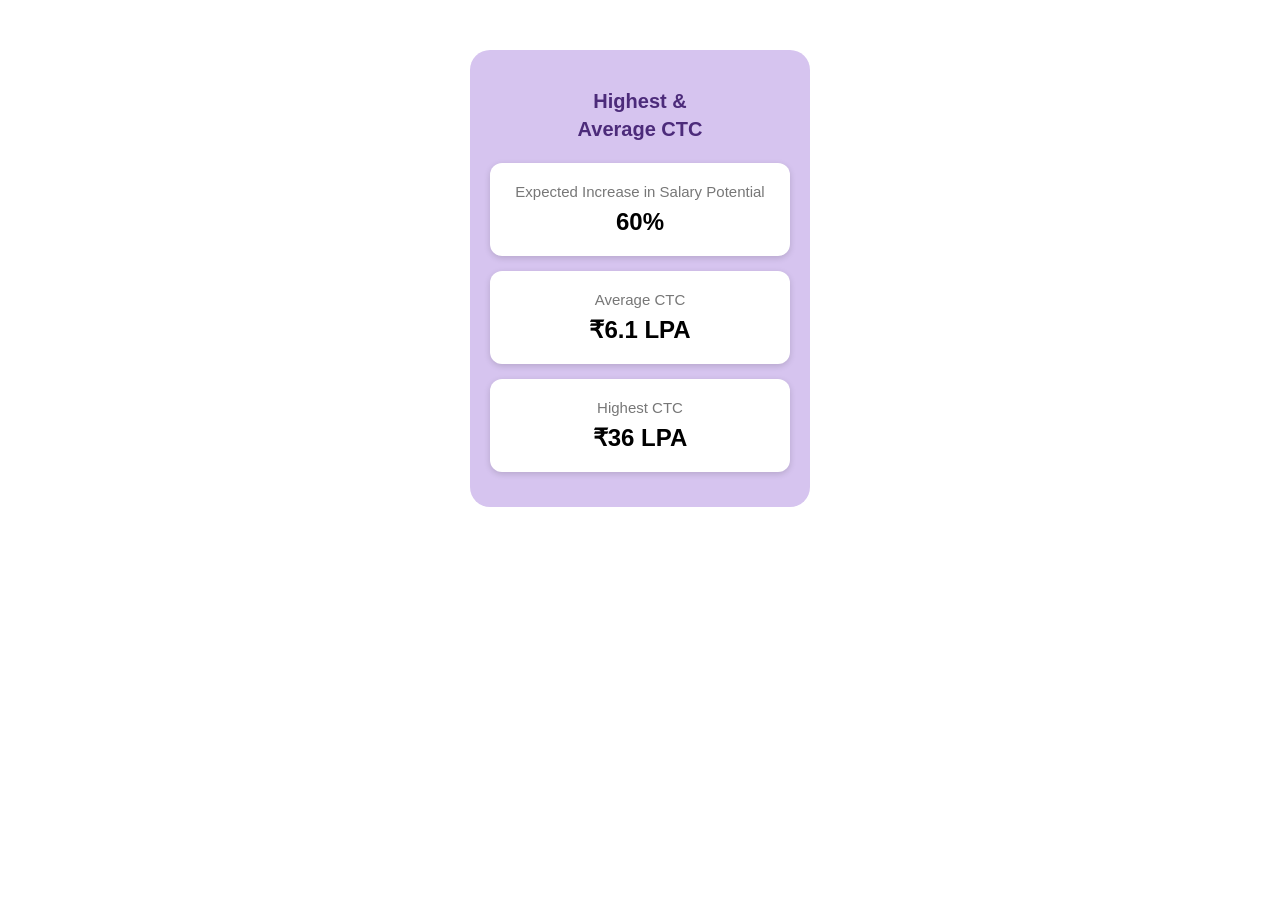
<file: Module-2/Designing_layouts1/Simple Vertical Box/vertical.html>
<!DOCTYPE html>
<html lang="en">
<head>
    <meta charset="UTF-8">
    <meta name="viewport" content="width=device-width, initial-scale=1.0">
    <title>Vertical Box</title>

    <style>
        .container {
            width: 300px;
            background-color: #d6c4ef; 
            padding: 20px;
            border-radius: 20px;
            margin: 50px auto;
            text-align: center;
            font-family: Arial, sans-serif;
        }

        .container h2 {
            font-size: 20px;
            color: #4c2b7a;
            margin-bottom: 20px;
            line-height: 1.4;
        }

        .box {
            background: white;
            padding: 20px;
            margin: 15px 0;
            border-radius: 12px;
            box-shadow: 0 2px 6px rgba(0,0,0,0.15);
        }

        .box-title {
            font-size: 15px;
            color: #777;
            margin-bottom: 8px;
        }

        .box-value {
            font-size: 24px;
            font-weight: bold;
            color: black;
        }
    </style>

</head>
<body>

    <div class="container">
        <h2>Highest & <br> Average CTC</h2>

        <div class="box">
            <div class="box-title">Expected Increase in Salary Potential</div>
            <div class="box-value">60%</div>
        </div>

        <div class="box">
            <div class="box-title">Average CTC</div>
            <div class="box-value">₹6.1 LPA</div>
        </div>

        <div class="box">
            <div class="box-title">Highest CTC</div>
            <div class="box-value">₹36 LPA</div>
        </div>
    </div>

</body>
</html>
</file>
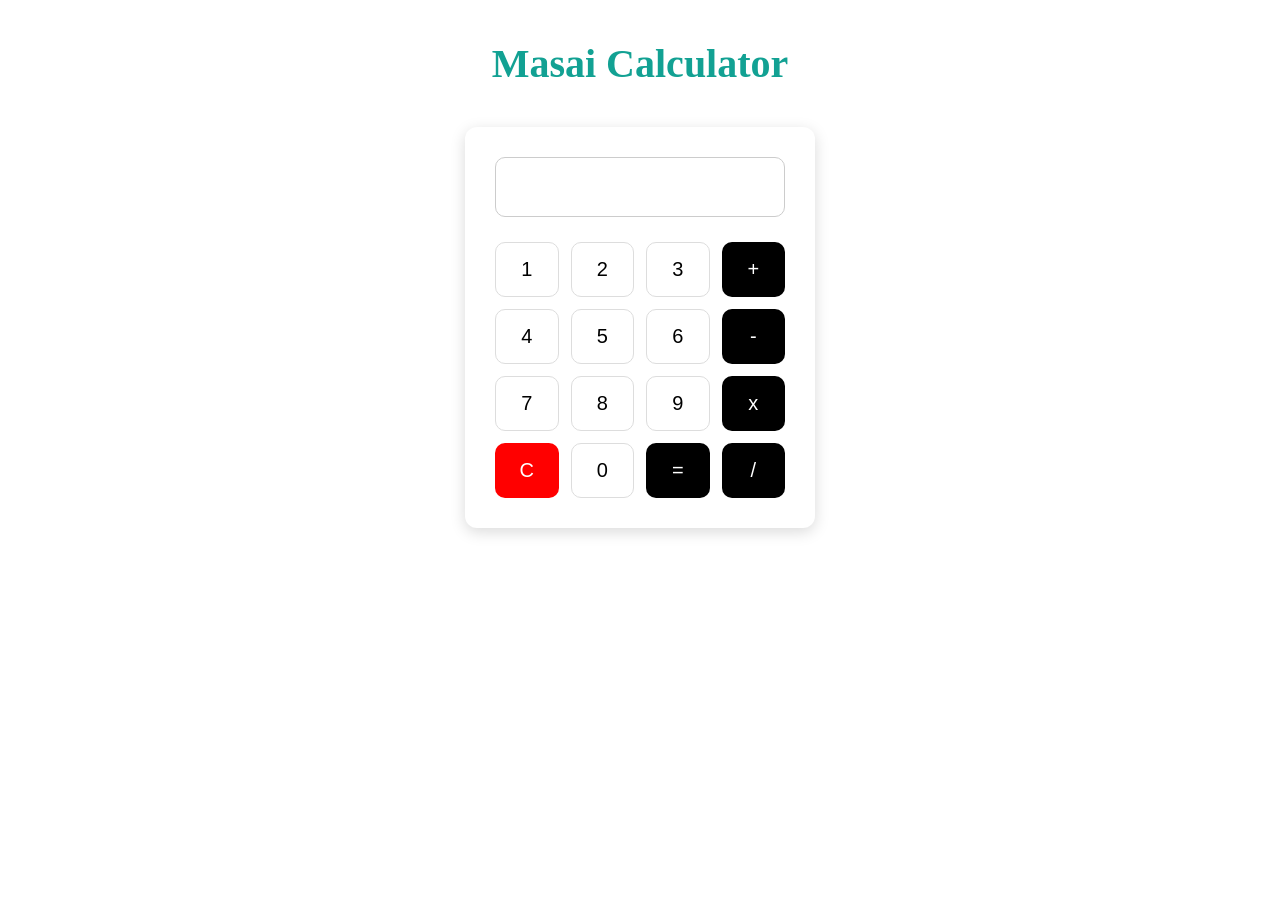
<file: Module-2/Designing_layouts2(Grid)/Masai Calculator/calculator.html>
<!DOCTYPE html>
<html lang="en">
<head>
    <meta charset="UTF-8">
    <meta name="viewport" content="width=device-width, initial-scale=1.0">
    <title>Masai Calculator</title>

    <style>
        * {
            margin: 0;
            padding: 0;
            box-sizing: border-box;
        }

        h1 {
            text-align: center;
            margin-top: 40px;
            color: #12a193;
            font-size: 40px;
        }

        .calculator-box {
            width: 350px;
            margin: 40px auto;
            padding: 30px;
            border-radius: 12px;
            background: #fff;
            box-shadow: 0 4px 15px rgba(0,0,0,0.15);
        }

        .display {
            width: 100%;
            height: 60px;
            border: 1px solid #ccc;
            border-radius: 10px;
            margin-bottom: 25px;
        }

        .buttons {
            display: grid;
            grid-template-columns: repeat(4, 1fr);
            gap: 12px;
        }

        .btn {
            height: 55px;
            font-size: 20px;
            border-radius: 10px;
            border: none;
            cursor: pointer;
            transition: 0.2s;
        }

        .btn.number {
            background: #fff;
            border: 1px solid #dddddd;
        }

        .btn.op {
            background: #000;
            color: #fff;
        }

        .btn.clear {
            background: red;
            color: #fff;
        }

        .btn:hover {
            transform: scale(1.07);
        }

        .buttons > .btn:nth-child(4),
        .buttons > .btn:nth-child(8),
        .buttons > .btn:nth-child(12),
        .buttons > .btn:nth-child(16) {
            background: black;
            color: white;
        }

    </style>
</head>
<body>

    <h1>Masai Calculator</h1>

    <div class="calculator-box">

        <div class="display"></div>

        <div class="buttons">

            <button class="btn number">1</button>
            <button class="btn number">2</button>
            <button class="btn number">3</button>
            <button class="btn op">+</button>

            <button class="btn number">4</button>
            <button class="btn number">5</button>
            <button class="btn number">6</button>
            <button class="btn op">-</button>

            <button class="btn number">7</button>
            <button class="btn number">8</button>
            <button class="btn number">9</button>
            <button class="btn op">x</button>

            <button class="btn clear">C</button>
            <button class="btn number">0</button>
            <button class="btn op">=</button>
            <button class="btn op">/</button>

        </div>

    </div>

</body>
</html>
</file>
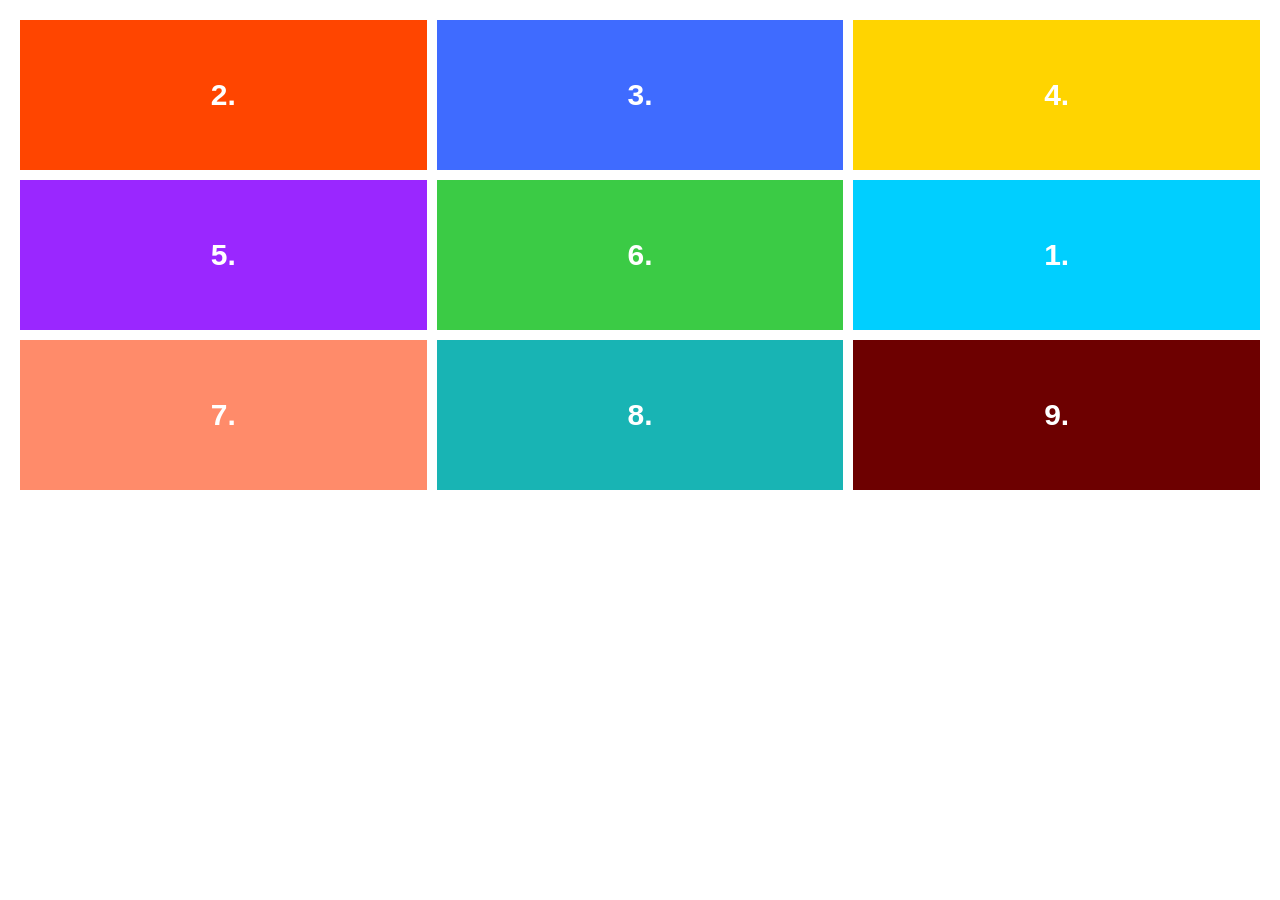
<file: Module-2/Designing_layouts2(Grid)/Simple Grid/simple-grid.html>
<!DOCTYPE html>
<html lang="en">
<head>
    <meta charset="UTF-8">
    <meta name="viewport" content="width=device-width, initial-scale=1.0">
    <title>Grid Layout</title>

    <style>
        body {
            margin: 0;
            padding: 0;
            font-family: Arial, sans-serif;
        }

        .container {
            display: grid;
            grid-template-columns: repeat(3, 1fr);
            grid-template-rows: repeat(3, 150px);
            gap: 10px;
            padding: 20px;
        }

        .box {
            display: flex;
            justify-content: center;
            align-items: center;
            font-size: 30px;
            color: white;
            font-weight: bold;
        }

        .b1 { background: #00CFFF; }  /* 1 */
        .b2 { background: #FF4500; }  /* 2 */
        .b3 { background: #3F6BFF; }  /* 3 */
        .b4 { background: #FFD400; }  /* 4 */
        .b5 { background: #9A27FF; }  /* 5 */
        .b6 { background: #3BCB45; }  /* 6 */
        .b7 { background: #FF8B6A; }  /* 7 */
        .b8 { background: #18B4B4; }  /* 8 */
        .b9 { background: #6D0000; }  /* 9 */
    </style>
</head>

<body>

    <div class="container">
        <div class="box b2">2.</div>
        <div class="box b3">3.</div>
        <div class="box b4">4.</div>

        <div class="box b5">5.</div>
        <div class="box b6">6.</div>
        <div class="box b1">1.</div>

        <div class="box b7">7.</div>
        <div class="box b8">8.</div>
        <div class="box b9">9.</div>
    </div>

</body>
</html>
</file>
